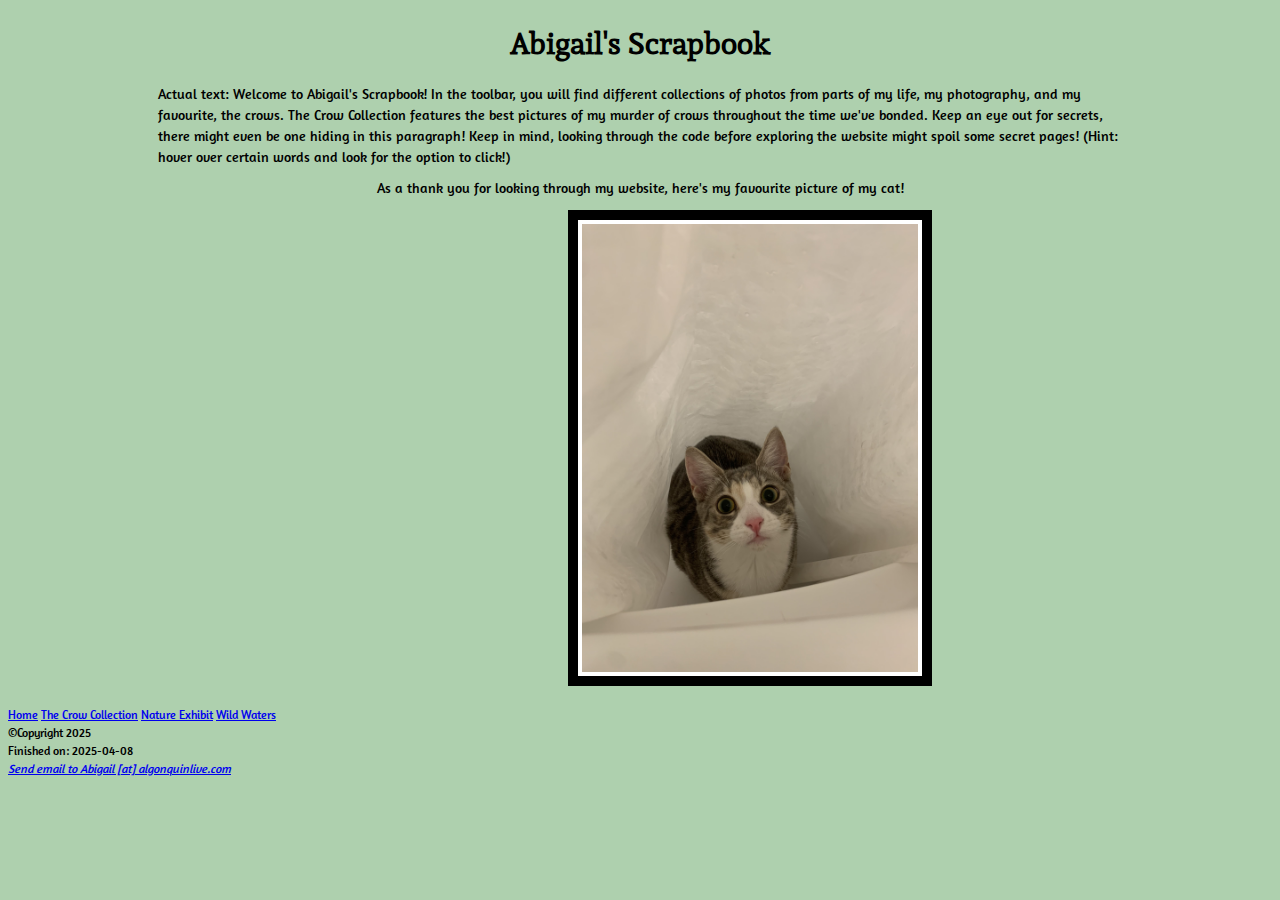
<file: index.html>
<!doctype html>
<html>

	<head> <meta charset="UTF-8"> <!--Edit this later, in class work -->
		<meta name="keywords" content="photography, website design, css">
		<meta name="dc.subject" content="photography, website design, css"> <!--dublin core, preferred for this assignment-->
		<meta name="dc.title" content="Abigail's Scrapbook Website">
		<meta name="dc.creator" content="Abigail Brownlee">
		<meta name="dc.description" content="This is a project for Internet Applications">
		<meta name="dc.publisher" content="Algonquin College">
		<meta name="dc.contributor" content=" ">
		<meta name="dc.date" content="2025-04-08"> <!--edit this-->
		<meta name="dc.type" content="html">
		<meta name="dc.format" content="text">
		<meta name="dc.resource identifier" content="www.sampledomain.com">
		<meta name="dc.language" content="en">
		<meta name="dc.rights" content="Copyright Abigail Brownlee">
		<!-- copy paste to each page, edit subjects for each page (doesn't have to be on every page, doesn't have to be full list) -->
		
		<link rel="stylesheet" href="stylesheet.css">
		<title> Homepage </title>
	</head>

<body bgcolor="#aed0ae">
	<div id="wrapper"> <!-- div used to style full page -->
	
	<header>
		<article>
			<h1> Abigail's Scrapbook </h1>
		</article>
	</header>

	<section>
		
		<p> Actual text: Welcome to Abigail's Scrapbook! In the toolbar, you will find different collections of photos from parts of my life, my photography, and my favourite, the crows. The Crow Collection features the best pictures of my murder of crows throughout the time we've bonded. Keep an eye out for <a id="secretlink" href="secretpage1.html">secrets</a>, there might even be one hiding in this paragraph! Keep in mind, looking through the code before exploring the website might spoil some secret pages! (Hint: hover over certain words and look for the option to click!) </p>
		<p id="text1"> As a thank you for looking through my website, here's my favourite picture of my cat!
		</p>
		
		<img id="aspen" src="images/aspen.jpg" title="&copy;Copyright 2025 Abigail Brownlee" alt="My white, brown, and grey cat named Aspen" style="width: 336px; height: 448px;">
		
	</section>
	
	<footer>
			<ul> 
				<a href="index.html">Home</a>
				<a href="crows.html">The Crow Collection</a>
				<a href="nature.html">Nature Exhibit</a>
				<a href="water.html">Wild Waters</a>
			</ul>
		<br> &copy;Copyright 2025  <br> Finished on: 2025-04-08 <br> <address> <a href="mailto:brow1513@algonquinlive.com" title="Send me an email!" Abigail </a> Send email to Abigail [at] algonquinlive.com </address>
	</footer>
	
	</div>
</body>
</file>
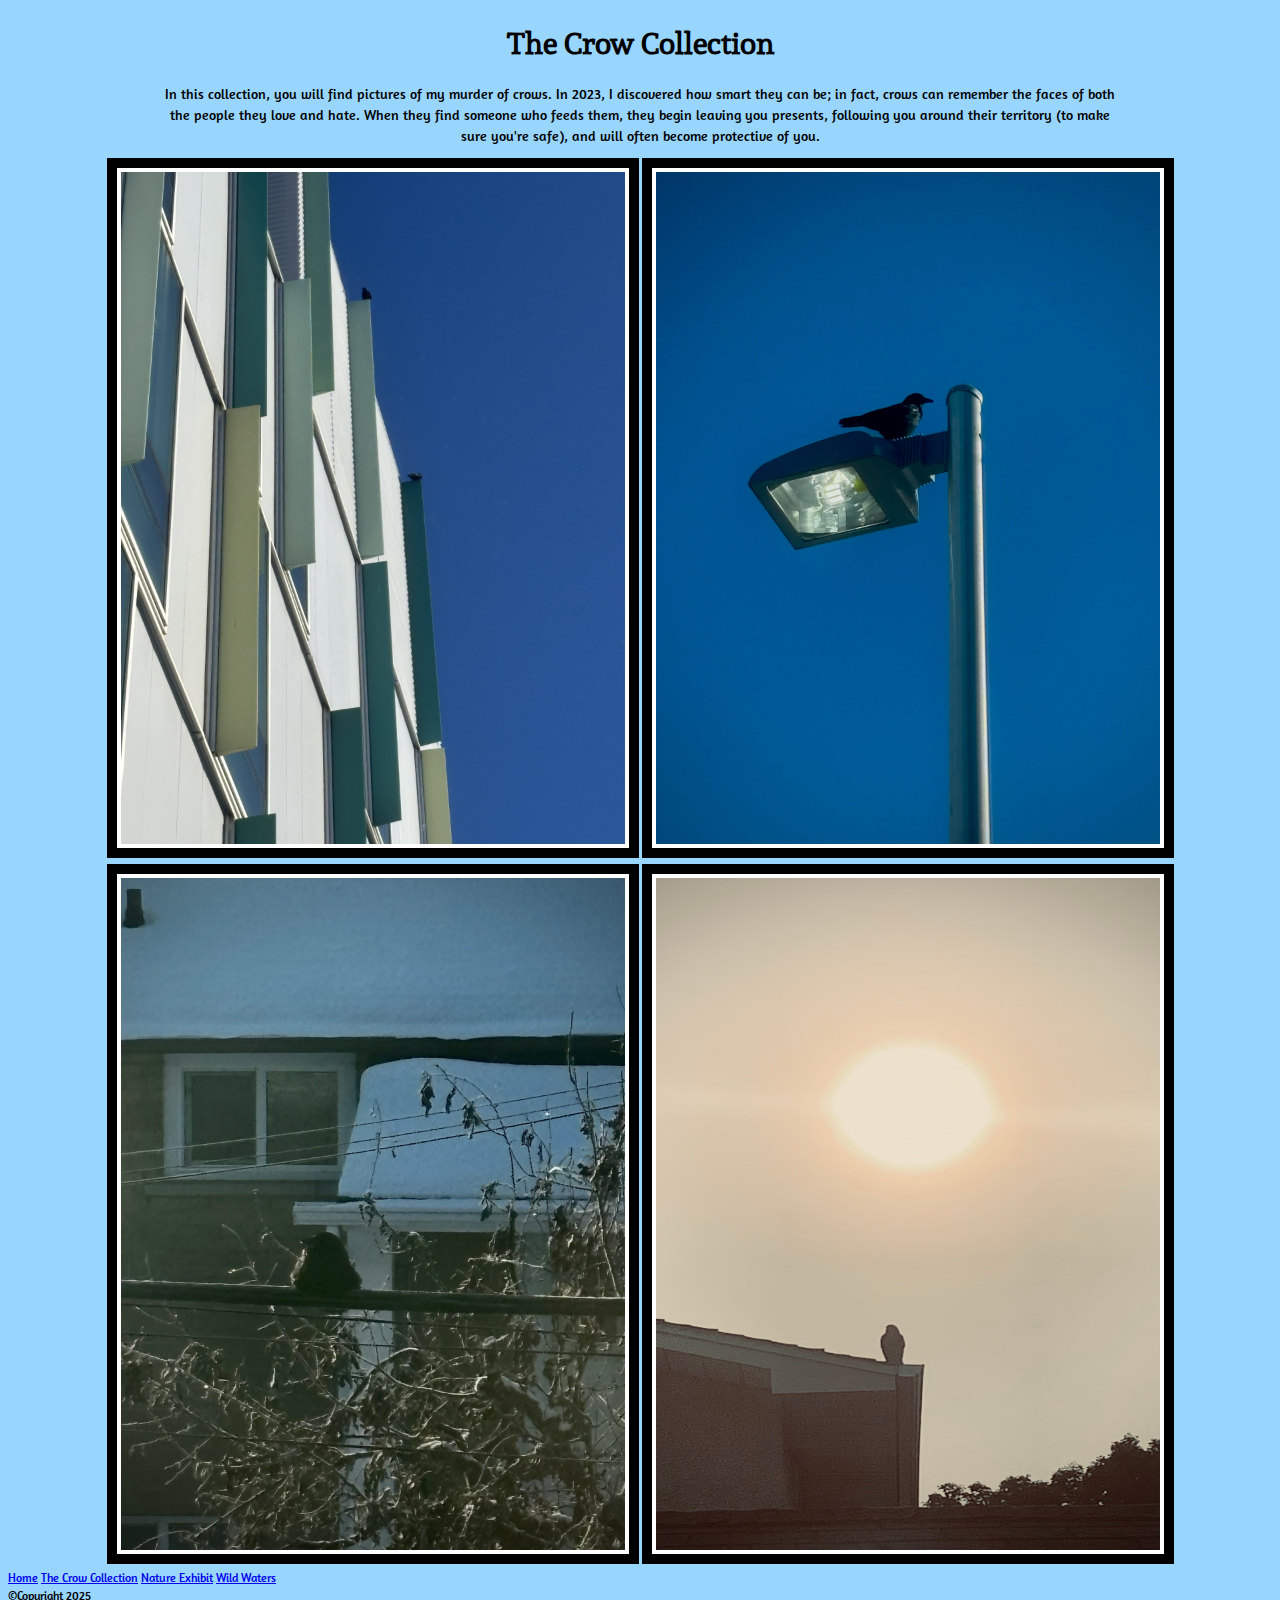
<file: crows.html>
<!doctype html>
<html>

	<head>
		<link rel="stylesheet" href="stylesheet.css">
		<title> The Crows </title>
	</head>

<body bgcolor="#99d6ff">

	
	<header>
		<article>
			<h1> The Crow Collection </h1>
		</article>
	</header>
	
	<section style="text-align: center;">
	
		<p> In this collection, you will find pictures of my murder of crows. In 2023, I discovered how smart they can be; in fact, crows can remember the faces of both the people they love and <a id="secretlink" href="secretpage2.html">hate</a>. When they find someone who feeds them, they begin leaving you presents, following you around their territory (to make sure you're safe), and will often become protective of you. </p>
	
		<img src="images/schoolcrows.jpg" title="&copy;Copyright 2025 Abigail Brownlee" alt="Crows on ACCE building"
		style="width: 504px; height: 672px;">
		
		<img src="images/lightpostcrow.jpg" title="&copy;Copyright 2025 Abigail Brownlee" alt="Crow on a lightpost"
		style="width: 504px; height: 672px;">
		
		<img src="images/dramaticcrow.jpg" title="&copy;Copyright 2025 Abigail Brownlee" alt="Dramatic crow"
		style="width: 504px; height: 672px;">
		
		<img src="images/ominouscrow.jpg" title="&copy;Copyright 2025 Abigail Brownlee" alt="Ominous crow on roof" style="width: 504px; height: 672px;">
		
		
		
	</section>
	
<footer>
		<ul> 
			<a href="index.html">Home</a>
			<a href="crows.html">The Crow Collection</a>
			<a href="nature.html">Nature Exhibit</a>
			<a href="water.html">Wild Waters</a>
		</ul>
	<br> &copy;Copyright 2025  <address> <a href="mailto:brow1513@algonquinlive.com" title="Send me an email!" Abigail </a> Send email to Abigail [at] algonquinlive.com </address>
</footer>
	
	</div>
</body>
</file>
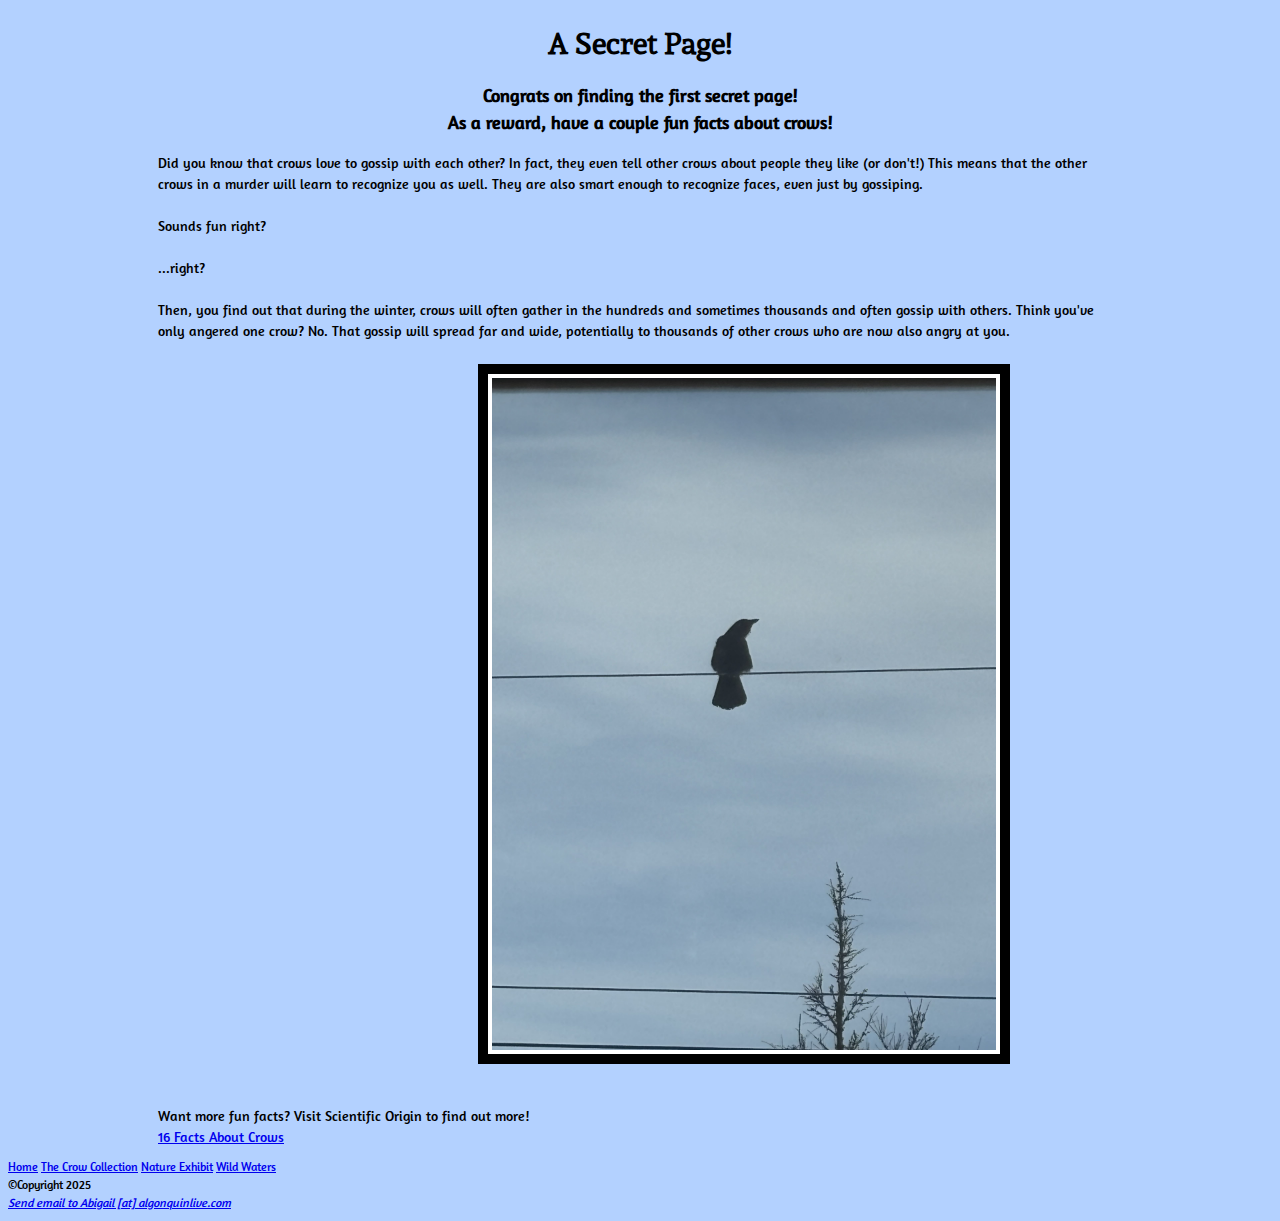
<file: secretpage1.html>
<!doctype html>
<html>

	<head>
		<link rel="stylesheet" href="stylesheet.css">
		<title> Secret Page (1/3) </title>
	</head>

<body bgcolor="#b3d1ff">
	
	<header>
		<article>
			<h1> A Secret Page! </h1>
			<h2 style="text-align: center"> Congrats on finding the first secret page! <br> As a reward, have a couple fun facts about crows! </h2>
		</article>
	</header>

	<section>
	<p> Did you know that crows love to gossip with each other? In fact, they even tell other crows about people they like (or don't!) This means that the other crows in a murder will learn to recognize you as well. They are also smart enough to recognize faces, even just by gossiping.<br> <!-- wanted more space between text --><br> Sounds fun right? <br> <br> ...right? <br> <br> Then, you find out that during the winter, crows will often gather in the hundreds and sometimes thousands and often gossip with others. Think you've only angered one crow? No. That gossip will spread far and wide, potentially to thousands of other crows who are now also angry at you. <br> <br> <img id="crow" src="images/crowonpowerline.jpg" title="&copy;Copyright 2025 Abigail Brownlee" alt="A crow sitting on a powerline" style="width: 504px; height: 672px;"> <br><br> Want more fun facts? Visit Scientific Origin to find out more! <br><a href="https://scientificorigin.com/16-remarkable-facts-about-crows-that-will-surprise-you">16 Facts About Crows</a> </p>
	</section>

<footer>
		<ul> 
			<a href="index.html">Home</a>
			<a href="crows.html">The Crow Collection</a>
			<a href="nature.html">Nature Exhibit</a>
			<a href="water.html">Wild Waters</a>
		</ul>
	<br> &copy;Copyright 2025  <address> <a href="mailto:brow1513@algonquinlive.com" title="Send me an email!" Abigail </a> Send email to Abigail [at] algonquinlive.com </address>
</footer>
</body>
</file>
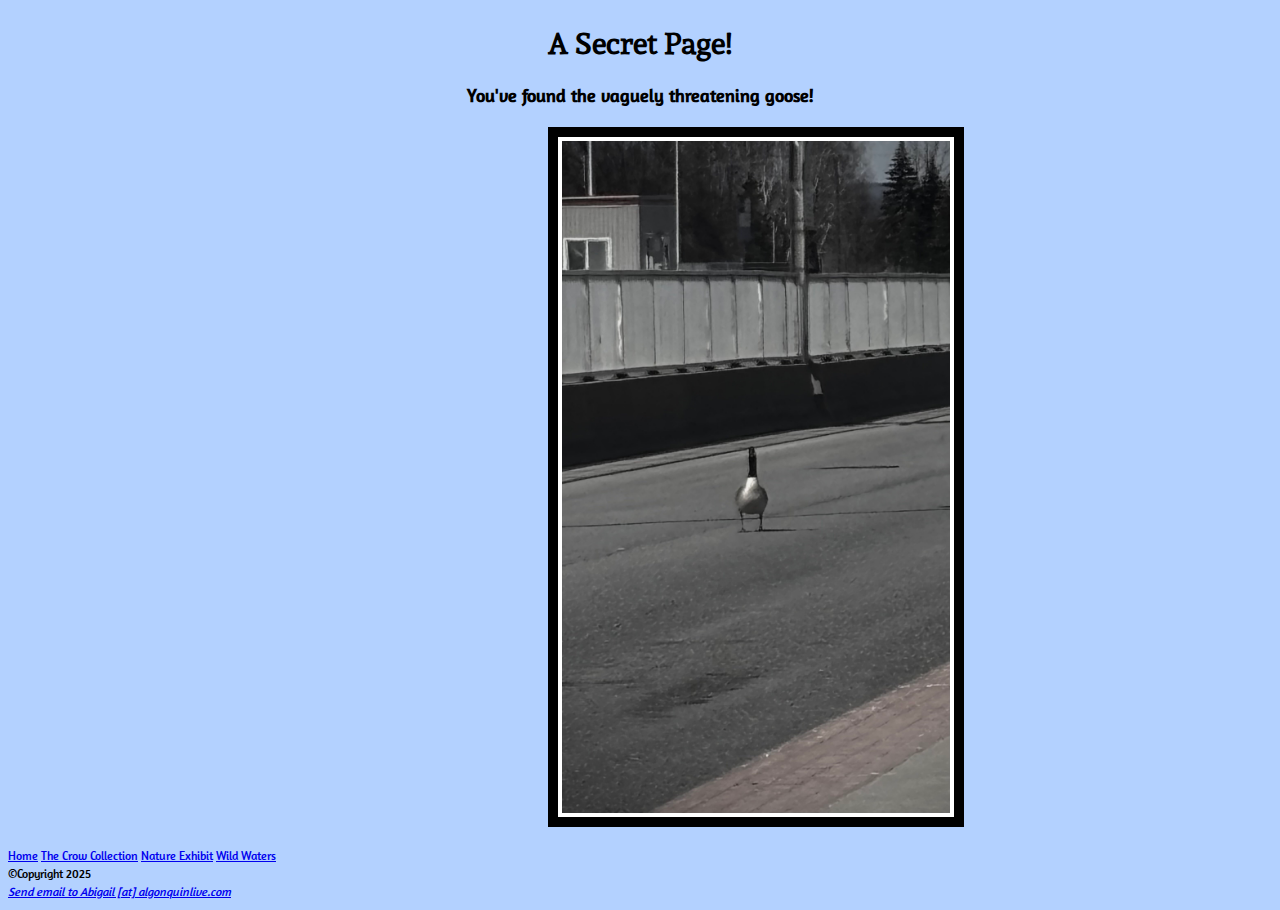
<file: secretpage2.html>
<!doctype html>
<html>

	<head>
		<link rel="stylesheet" href="stylesheet.css">
		<title> Secret Page (2/3) </title>
	</head>

<body bgcolor="#b3d1ff">
		
	<header>
		<article>
			<h1> A Secret Page! </h1>
			<h2 style="text-align: center"> You've found the vaguely threatening goose! </h2>
		</article>
	</header>

	<section>
		<img id="goose" src="images/threateninggoose.jpg" alt="Vaguely threatening goose staring into the camera" style="height:504px; height: 672px;">
	</section>

<footer>
		<ul> 
			<a href="index.html">Home</a>
			<a href="crows.html">The Crow Collection</a>
			<a href="nature.html">Nature Exhibit</a>
			<a href="water.html">Wild Waters</a>
		</ul>
	<br> &copy;Copyright 2025  <address> <a href="mailto:brow1513@algonquinlive.com" title="Send me an email!" Abigail </a> Send email to Abigail [at] algonquinlive.com </address>
</footer>

</body>
</file>
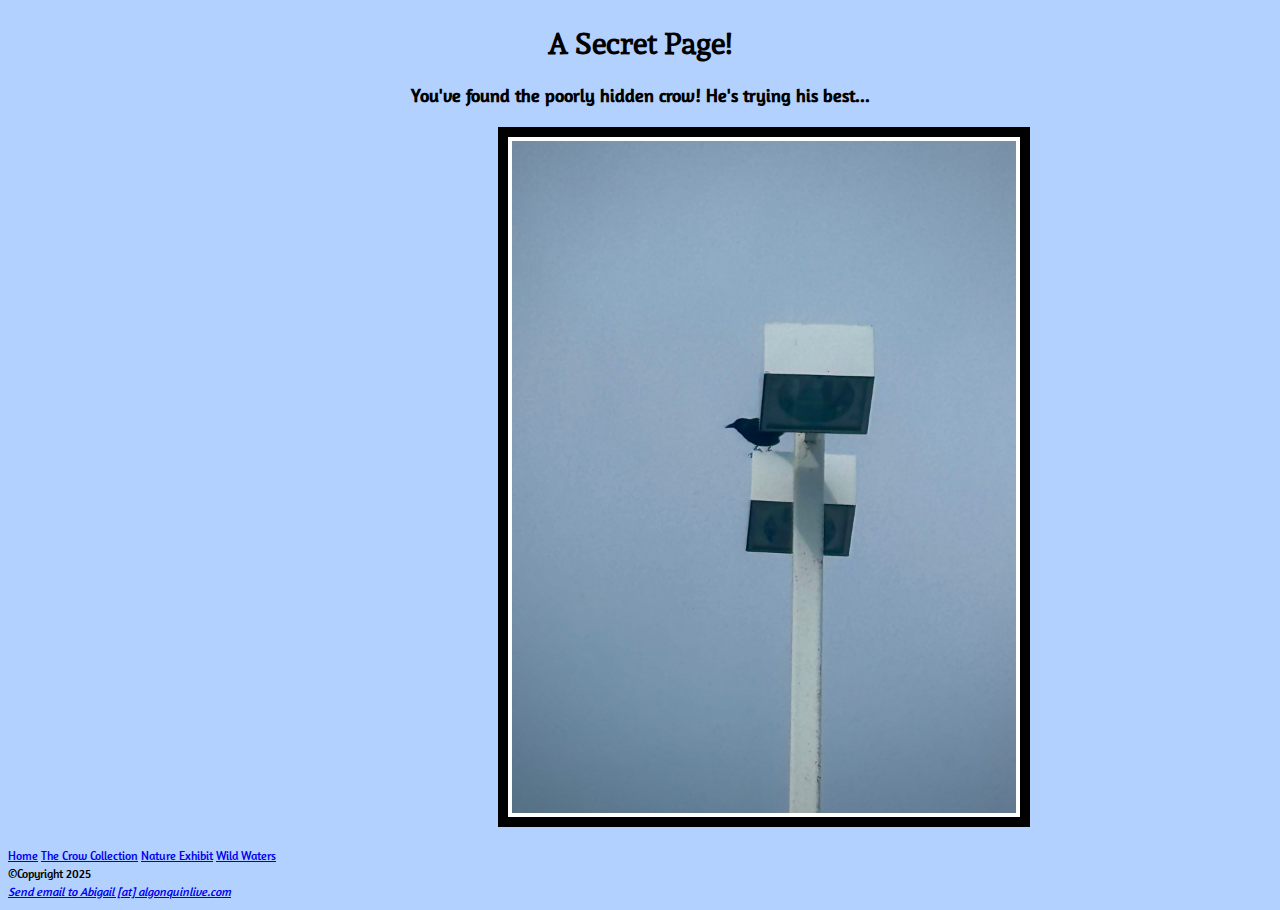
<file: secretpage3.html>
<!doctype html>
<html>

	<head>
		<link rel="stylesheet" href="stylesheet.css">
		<title> Secret Page (3/3) </title>
	</head>

<body bgcolor="#b3d1ff">
		
	<header>
		<article>
			<h1> A Secret Page! </h1>
			<h2 style="text-align: center"> You've found the poorly hidden crow! He's trying his best... </h2>
		</article>
	</header>

	<section>
		<img id="hiddencrow" src="images/doublelightpostcrow.jpg" alt="Crow very poorly hidden behind a lightpost" style="height:504px; height: 672px;">
	</section>

<footer>
		<ul> 
			<a href="index.html">Home</a>
			<a href="crows.html">The Crow Collection</a>
			<a href="nature.html">Nature Exhibit</a>
			<a href="water.html">Wild Waters</a>
		</ul>
	<br> &copy;Copyright 2025  <address> <a href="mailto:brow1513@algonquinlive.com" title="Send me an email!" Abigail </a> Send email to Abigail [at] algonquinlive.com </address>
</footer>

</body>
</file>
<file: stylesheet.css>
@font-face { font-family: andada;
			src: url(andadareg.otf); }
			
@font-face { font-family: amaranth;
			src: url(amaranthreg.otf); }
			
body { font-family: amaranth, verdana, "lucida console";
		font-size: 12px;
		line-height: 1.5;
		margin: 5;
		padding: 5; }

h1 { font-family: andada, verdana, lucida console;
	font-size: 30px; 
	text-align: center; }
	
p { font-family: amaranth, verdana, lucida console;
	font-size: 14px; }
	
p { margin-top: 10px;
	margin-bottom: 10px;
	margin-right: 150px;
	margin-left: 150px; }
	
img { padding: 4px;
	border: 10px solid black;
	background-color: white; }
	
#secretlink { 	color: black; 
				background-color: transparent;
				text-decoration: none; }

#text1 { text-align: center; }
				
#goose { margin-bottom: 15px;
		margin-right: 540px;
		margin-left: 540px; }
		
#hiddencrow { margin-bottom: 15px;
			margin-right: 540px;
			margin-left: 490px; }
				
#aspen { margin-bottom: 15px;
		margin-right: 540px;
		margin-left: 560px; }
		
#crow { margin-bottom: 15px;
			margin-right: 540px;
			margin-left: 320px; }
				
a:visited { color: #994d00; }

/* a id="secretlink":visited { color: orange;
							background-color: transparent;
							text-decoration: underline overline; 
Unfortunately this doesn't work */

ul { display: inline; 
	font-size: 30;
	margin-top: 100px;
	margin-bottom: 50px;
	margin-right: 150px;
	margin-left: -40px; }

/* background-color: #aed0ae  (wanted to change colour with each page, no longer need this */
</file>
